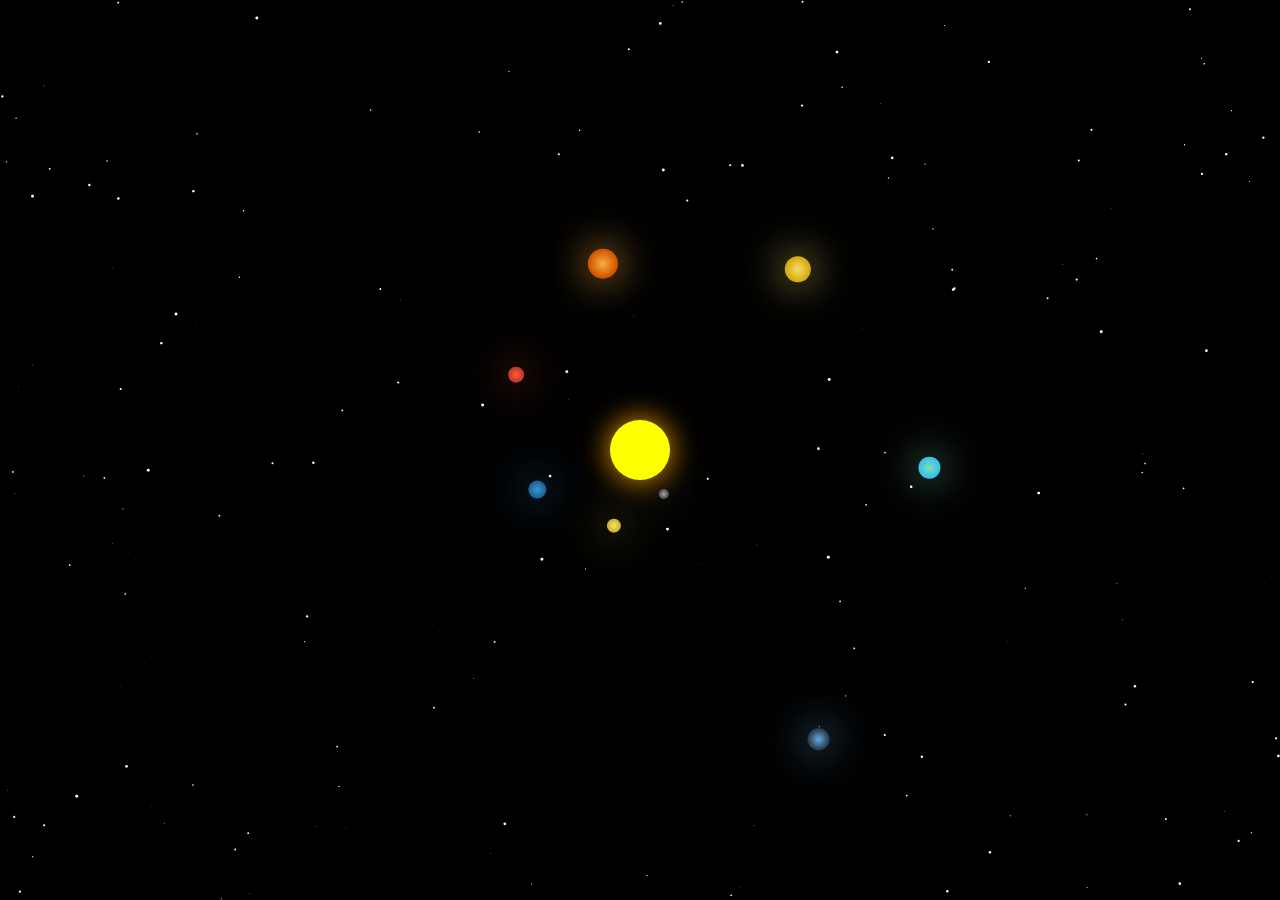
<file: index.html>
<!DOCTYPE html>
<html lang="pt-br">
  <head>
    <meta charset="UTF-8" />
    <title>Fundo Galáxia</title>
  <link rel="stylesheet" href="style.css" />
  </head>
  <body>
    <canvas id="galaxy"></canvas>
    <script src="script.js"></script>
  </body>
</html>
</file>
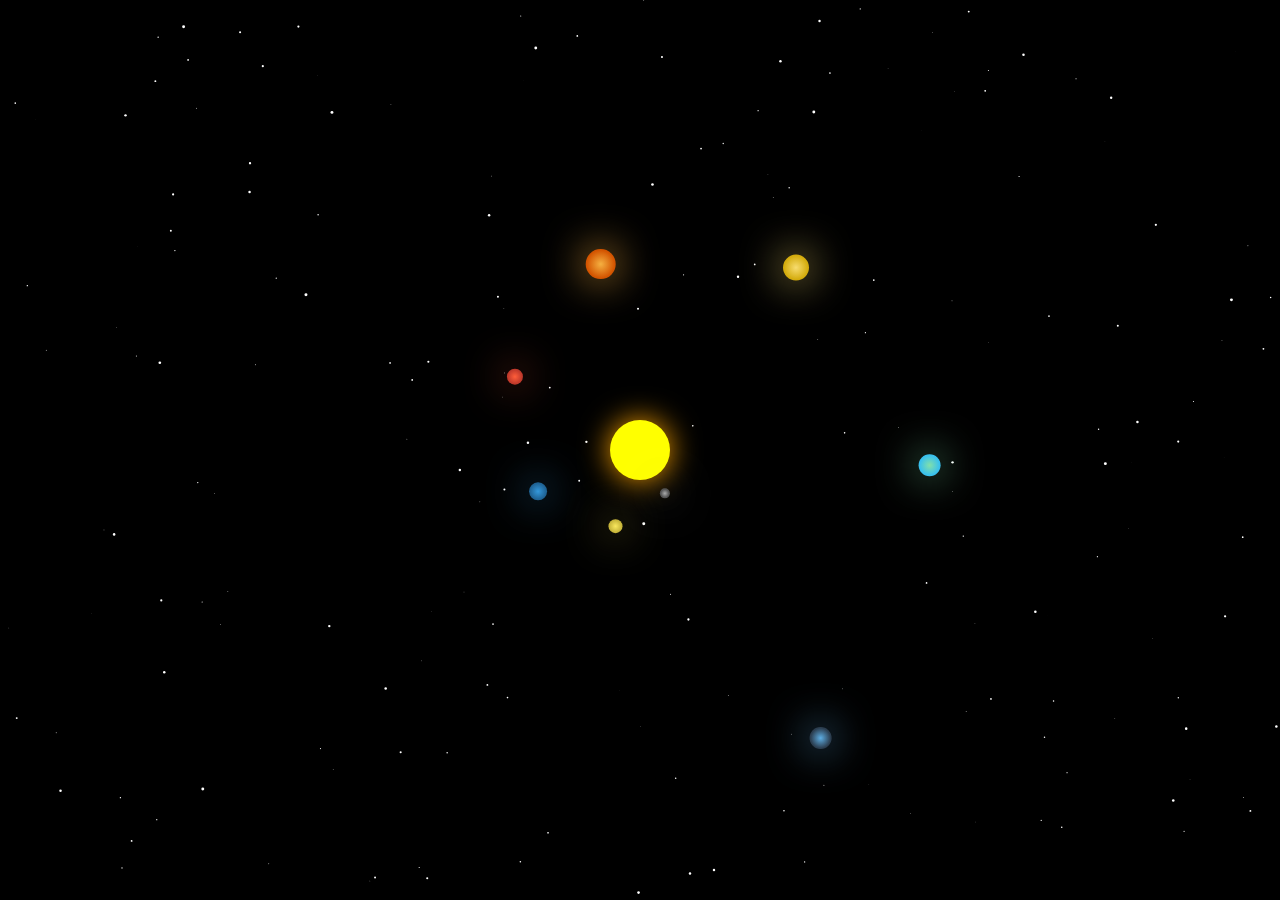
<file: galaxia.html>
<!DOCTYPE html>
<html lang="pt-br">
  <head>
    <meta charset="UTF-8" />
    <title>Fundo Galáxia</title>
    <link rel="stylesheet" href="style.css" />
  </head>
  <body>
    <canvas id="galaxy"></canvas>
    <script src="script.js"></script>
  </body>
</html>
</file>
<file: style.css>
body {
  margin: 0;
  overflow: hidden;
  background-color: black;
}

canvas {
  display: block;
  position: fixed;
  top: 0;
  left: 0;
  z-index: 0;
}

#planet {
  position: absolute;
  bottom: 50px;
  left: 50px;
  width: 150px;
  height: 150px;
  border-radius: 50%;
  opacity: 0.9;
  pointer-events: none;
  z-index: 1;
  object-fit: cover;
  box-shadow: inset -10px -10px 30px rgba(0, 0, 0, 0.7),
    0 0 20px rgba(255, 255, 255, 0.2);
}

@keyframes rotatePlanet {
  from {
    transform: rotate(0deg);
  }
  to {
    transform: rotate(360deg);
  }
}
</file>
